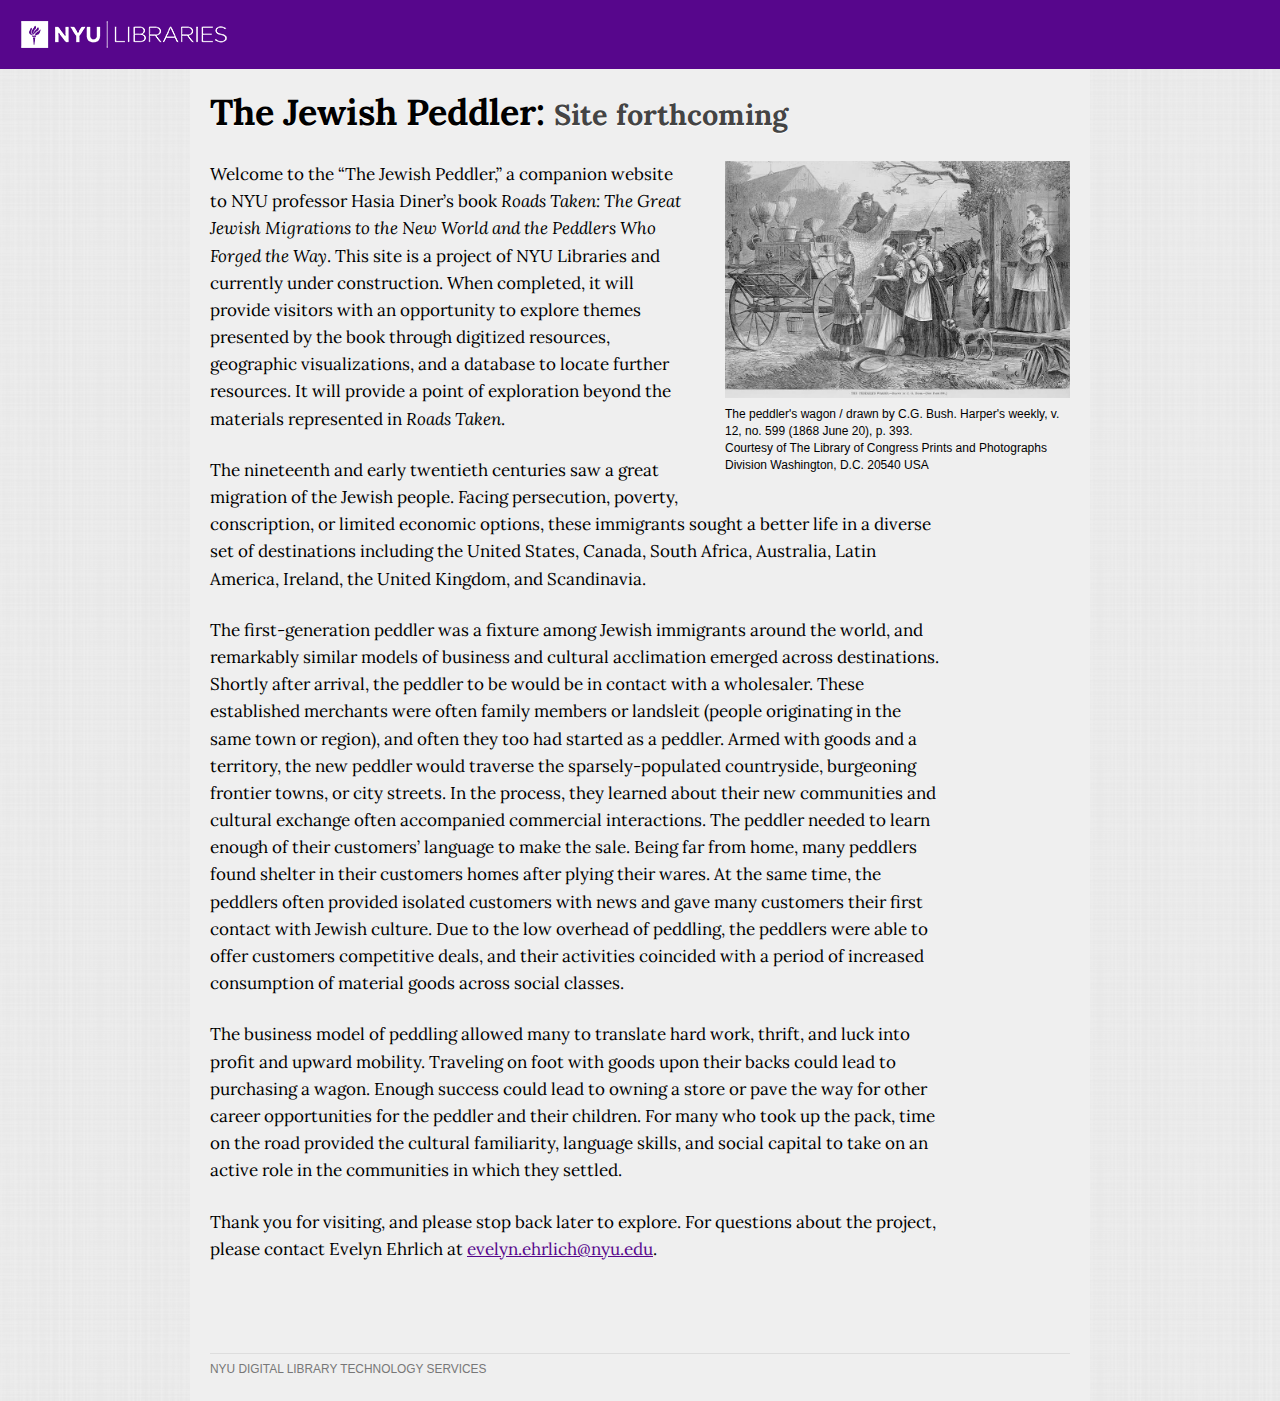
<file: thejewishpeddler.dlib.nyu.edu/index.html>
<!DOCTYPE html>
<html lang="en">

<head>
    <meta charset="UTF-8">
    <meta name="viewport" content="width=device-width; initial-scale=1.0; maximum-scale=1.0; user-scalable=0;">

    <title>The Jewish Peddler: Site forthcoming </title>
<link href='http://fonts.googleapis.com/css?family=Lora:400,400italic' rel='stylesheet' type='text/css'>
    <link rel="stylesheet" href="css/style.min.css">
</head>

<body>
		<header><h1><a href="http://library.nyu.edu/" target="_blank">New York University Libraries</a></h1> </header>
    <div class="container">
        
        <main>

            <h1>The Jewish Peddler: <span>Site forthcoming</span></h1>
                   	 <div class="imgHold imgHold1"><img src="peddlerswagoncropped.jpg" />
        	 	<div class="caption"> The peddler's wagon / drawn by C.G. Bush. Harper's weekly, v. 12, no. 599 (1868 June 20), p. 393. <br>
Courtesy of The Library of Congress Prints and Photographs Division Washington, D.C. 20540 USA</div></div>  
            <p class="firstpara">Welcome to the “The Jewish Peddler,” a companion website to NYU professor Hasia Diner’s book <em>Roads Taken: The Great Jewish Migrations to the New World and the Peddlers Who Forged the Way</em>. This site is a project of NYU Libraries and currently under construction. When completed, it will provide visitors with an opportunity to explore themes presented by the book through digitized resources, geographic visualizations, and a database to locate further resources. It will provide a point of exploration beyond the materials represented in <em>Roads Taken</em>.</p>
          
            <p>The nineteenth and early twentieth centuries saw a great migration of the Jewish people. Facing persecution, poverty, conscription, or limited economic options, these immigrants sought a better life in a diverse set of destinations including the United States, Canada, South Africa, Australia, Latin America, Ireland, the United Kingdom, and Scandinavia. </p>
            <p>The first-generation peddler was a fixture among Jewish immigrants around the world, and remarkably similar models of business and cultural acclimation emerged across destinations. Shortly after arrival, the peddler to be would be in contact with a wholesaler. These established merchants were often family members or landsleit (people originating in the same town or region), and often they too had started as a peddler. Armed with goods and a territory, the new peddler would traverse the sparsely-populated countryside, burgeoning frontier towns, or city streets. In the process, they learned about their new communities and cultural exchange often accompanied commercial interactions. The peddler needed to learn enough of their customers’ language to make the sale. Being far from home, many peddlers found shelter in their customers homes after plying their wares. At the same time, the peddlers often provided isolated customers with news and gave many customers their first contact with Jewish culture. Due to the low overhead of peddling, the peddlers were able to offer customers competitive deals, and their activities coincided with a period of increased consumption of material goods across social classes.</p>
            <p>The business model of peddling allowed many to translate hard work, thrift, and luck into profit and upward mobility. Traveling on foot with goods upon their backs could lead to purchasing a wagon. Enough success could lead to owning a store or pave the way for other career opportunities for the peddler and their children. For many who took up the pack, time on the road provided the cultural familiarity, language skills, and social capital to take on an active role in the communities in which they settled.</p>
            <p>Thank you for visiting, and please stop back later to explore. For questions about the project, please contact Evelyn Ehrlich at <a href="mailto:evelyn.ehrlich@nyu.edu">evelyn.ehrlich@nyu.edu</a>.</p>
        </main>
         <footer class="site-footer"><a href="http://dlib.nyu.edu/dlts/" target="_blank">NYU Digital Library Technology Services</a></footer>
    </div>
   


</body>

</html>
</file>
<file: thejewishpeddler.dlib.nyu.edu/css/style.min.css>
@charset "UTF-8";
/*------------------------------------*\
    STYLE.CSS
\*------------------------------------*/
/**
 *
 * sass --watch style.scss:style.min.css --style compressed
 *
 * Here we pull in some variables, include the inuit.css framework, then add our
 * project-specific components afterwards.
 */
/**
 * Setup
 */
/*------------------------------------*\
    VARS.SCSS
\*------------------------------------*/
/**
 * Any variables you find set in inuit.css’ `_vars.scss` that you do not wish to
 * keep, simply redefine here. This means that if inuit.css, for example, sets
 * your `$base-font-size` at 16px and you wish it to be 14px, simply redeclare
 * that variable in this file. inuit.css ignores its own variables in favour of
 * using your own, so you can completely modify how inuit.css works without ever
 * having to alter the framework itself.
 */
/*------------------------------------*\
    $OBJECTS-AND-ABSTRACTIONS
\*------------------------------------*/
/**
 * All of inuit.css’ objects and abstractions are initially turned off by
 * default. This means that you start any project with as little as possible,
 * and introducing objects and abstractions is as simple as switching the
 * following variables to `true`.
 */
/*------------------------------------*\
    $OVERRIDES
\*------------------------------------*/
/**
 * Place any variables that should override inuit.css’ defaults here.
 */
/*------------------------------------*\
    $CUSTOM
\*------------------------------------*/
/**
 * Place any of your own variables that sit on top of inuit.css here.
 */
/*------------------------------------*\
    INUIT.CSS
\*------------------------------------*/
/*!*
 *
 * inuitcss.com -- @inuitcss -- @csswizardry
 *
 */
/**
 * inuit.css acts as a base stylesheet which you should extend with your own
 * theme stylesheet.
 *
 * inuit.css aims to do the heavy lifting; sorting objects and abstractions,
 * design patterns and fiddly bits of CSS, whilst leaving as much design as
 * possible to you. inuit.css is the scaffolding to your decorator.
 *
 * This stylesheet is heavily documented and contains lots of comments, please
 * take care to read and refer to them as you build. For further support please
 * tweet at @inuitcss.
 *
 * Owing to the amount of comments please only ever use minified CSS in
 * production. This file is purely a dev document.
 *
 * The table of contents below maps to section titles of the same name, to jump
 * to any section simply run a find for $[SECTION-TITLE].
 *
 * Most objects and abstractions come with a chunk of markup that you should be
 * able to paste into any view to quickly see how the CSS works in conjunction
 * with the correct HTML.
 *
 * inuit.css is written to this standard: github.com/csswizardry/CSS-Guidelines
 *
 * LICENSE
 *
 * Copyright 2013 Harry Roberts
 *
 * Licensed under the Apache License, Version 2.0 (the "License");
 * you may not use this file except in compliance with the License.
 * You may obtain a copy of the License at
 *
 * http://apache.org/licenses/LICENSE-2.0
 *
 * Unless required by applicable law or agreed to in writing, software
 * distributed under the License is distributed on an "AS IS" BASIS,
 * WITHOUT WARRANTIES OR CONDITIONS OF ANY KIND, either express or implied.
 * See the License for the specific language governing permissions and
 * limitations under the License.
 *
 * Thank you for choosing inuit.css. May your web fonts render perfectly.
 */
/*------------------------------------*\
    $CONTENTS
\*------------------------------------*/
/**
 * CONTENTS............You’re reading it!
 * WARNING.............Here be dragons!
 * IMPORTS.............Begin importing the sections below
 *
 * MIXINS..............Super-simple Sass stuff
 * NORMALIZE...........normalize.css
 * RESET...............Set some defaults
 * CLEARFIX............
 * SHARED..............Shared declarations
 *
 * MAIN................High-level elements like `html`, `body`, etc.
 * HEADINGS............Double-stranded heading hierarchy
 * PARAGRAPHS..........
 * SMALLPRINT..........Smaller text elements like `small`
 * QUOTES..............
 * CODE................
 * LISTS...............
 * IMAGES..............
 * TABLES..............
 * FORMS...............
 *
 * GRIDS...............Fluid, proportional and nestable grids
 * FLEXBOX.............Crudely emulate flexbox
 * COLUMNS.............CSS3 columns
 * NAV.................A simple abstraction to put a list in horizontal nav mode
 * OPTIONS.............Grouped nav items
 * PAGINATION..........Very stripped back, basic paginator
 * BREADCRUMB..........Simple breadcrumb trail object
 * MEDIA...............Media object
 * MARGINALIA..........Simple marginalia content
 * ISLAND..............Boxed off content
 * BLOCK-LIST..........Blocky lists of content
 * MATRIX..............Gridded lists
 * SPLIT...............A simple split-in-two object
 * THIS-OR-THIS........Options object
 * LINK-COMPLEX........
 * FLYOUT..............Flyout-on-hover object
 * ARROWS..............CSS arrows
 * SPRITE..............Generic spriting element
 * ICON-TEXT...........Icon and text couplings
 * BEAUTONS............Use the beautons micro library
 * LOZENGES............Basic lozenge styles
 * RULES...............Horizontal rules
 * STATS...............Simple stats object
 * GREYBOX.............Wireframing styles
 *
 * WIDTHS..............Width classes for use alongside the grid system etc.
 * PUSH................Push classes for manipulating grids
 * PULL................Pull classes for manipulating grids
 * BRAND...............Helper class to apply brand treatment to elements
 * HELPER..............A series of helper classes to use arbitrarily
 * DEBUG...............Enable to add visual flags for debugging purposes
 */
/*------------------------------------*\
    $WARNING
\*------------------------------------*/
/*
 * inuit.css, being an OO framework, works in keeping with the open/closed
 * principle. The variables you set previously are now being used throughout
 * inuit.css to style everything we need for a base. Any custom styles SHOULD
 * NOT be added or modified in inuit.css directly, but added via your theme
 * stylesheet as per the open/closed principle:
 *
 * csswizardry.com/2012/06/the-open-closed-principle-applied-to-css
 *
 * Try not to edit any CSS beyond this point; if you find you need to do so
 * it is a failing of the framework so please tweet at @inuitcss.
 */
/*------------------------------------*\
    $IMPORTS
\*------------------------------------*/
/**
 * Generic utility styles etc.
 */
/*------------------------------------*\
    $DEFAULTS
\*------------------------------------*/
/**
 * inuit.css’ default variables. Redefine these in your `_vars.scss` file (found
 * in the inuit.css-web-template) to override them.
 */
/*------------------------------------*\
    $DEBUG
\*------------------------------------*/
/**
 * Debug mode will visually highlight any potential markup/accessibility quirks
 * in the browser. Set to `true` or `false`.
 */
/*------------------------------------*\
    $BORDER-BOX
\*------------------------------------*/
/**
 * Do you want all elements to adopt `box-sizing:border-box;` as per
 * paulirish.com/2012/box-sizing-border-box-ftw ?
 */
/*------------------------------------*\
    $BASE
\*------------------------------------*/
/**
 * Base stuff
 */
/**
 * Base font-family.
 */
/**
 * Default colour for objects’ borders etc.
 */
/*------------------------------------*\
    $RESPONSIVE
\*------------------------------------*/
/**
 * Responsiveness?
 */
/**
 * Responsiveness for widescreen/high resolution desktop monitors and beyond?
 * Note: `$responsive` variable above must be set to true before enabling this.
 */
/**
 * Responsive push and pull produce a LOT of code, only turn them on if you
 * definitely need them.
 */
/**
 * Note: `$push` variable above must be set to true before enabling these.
 */
/**
 * Note: `$pull` variable above must be set to true before enabling these.
 */
/**
 * Tell inuit.css when breakpoints start.
 */
/*------------------------------------*\
    $FONT-SIZES
\*------------------------------------*/
/**
 * Font-sizes (in pixels). Refer to relevant sections for their implementations.
 */
/*------------------------------------*\
    $QUOTES
\*------------------------------------*/
/**
 * English quote marks?
 */
/**
 * If you want English quotes then please do not edit these; they’re only here
 * because Sass needs them.
 */
/**
 * If you need non-English quotes, please alter the following values accordingly:
 */
/*------------------------------------*\
    $BRAND
\*------------------------------------*/
/**
 * Brand stuff
 */
/**
 * How big would you like round corners to be by default?
 */
/*------------------------------------*\
    $OBJECTS AND ABSTRACTIONS
\*------------------------------------*/
/**
 * Which objects and abstractions would you like to use?
 */
/*------------------------------------*\
    $FRAMEWORK
\*------------------------------------*/
/**
 * inuit.css will work these next ones out for use within the framework.
 *
 * Assign our `$base-line-height` to a new spacing var for more transparency.
 */
/*------------------------------------*\
    $MIXINS
\*------------------------------------*/
/**
 * Create a fully formed type style (sizing and vertical rhythm) by passing in a
 * single value, e.g.:
 *
   `@include font-size(10px);`
 *
 * Thanks to @redclov3r for the `line-height` Sass:
 * twitter.com/redclov3r/status/250301539321798657
 */
/**
 * Style any number of headings in one fell swoop, e.g.:
 *
   .foo{
       @include headings(1, 3){
           color:#BADA55;
       }
    }
 *
 * With thanks to @lar_zzz, @paranoida, @rowanmanning and ultimately
 * @thierrylemoulec for refining and improving my initial mixin.
 */
/**
 * Create vendor-prefixed CSS in one go, e.g.
 *
   `@include vendor(border-radius, 4px);`
 *
 */
/**
 * Create CSS keyframe animations for all vendors in one go, e.g.:
 *
   .foo{
       @include vendor(animation, shrink 3s);
   }

   @include keyframe(shrink){
       from{
           font-size:5em;
       }
   }
 *
 * Courtesy of @integralist: twitter.com/integralist/status/260484115315437569
 */
/**
 * Force overly long spans of text to truncate, e.g.:
 *
   `@include truncate(100%);`
 *
 * Where `$truncation-boundary` is a united measurement.
 */
/**
 * CSS arrows!!! But... before you read on, you might want to grab a coffee...
 *
 * This mixin creates a CSS arrow on a given element. We can have the arrow
 * appear in one of 12 locations, thus:
 *
 *       01    02    03
 *    +------------------+
 * 12 |                  | 04
 *    |                  |
 * 11 |                  | 05
 *    |                  |
 * 10 |                  | 06
 *    +------------------+
 *       09    08    07
 *
 * You pass this position in along with a desired arrow color and optional
 * border color, for example:
 *
 * `@include arrow(top, left, red)`
 *
 * for just a single, red arrow, or:
 *
 * `@include arrow(bottom, center, red, black)`
 *
 * which will create a red triangle with a black border which sits at the bottom
 * center of the element. Call the mixin thus:
 *
   .foo{
       background-color:#BADA55;
       border:1px solid #ACE;
       @include arrow(top, left, #BADA55, #ACE);
   }
 *
 */
/**
 * Media query mixin.
 *
 * It’s not great practice to define solid breakpoints up-front, preferring to
 * modify your design when it needs it, rather than assuming you’ll want a
 * change at ‘mobile’. However, as inuit.css is required to take a hands off
 * approach to design decisions, this is the closest we can get to baked-in
 * responsiveness. It’s flexible enough to allow you to set your own breakpoints
 * but solid enough to be frameworkified.
 *
 * We define some broad breakpoints in our vars file that are picked up here
 * for use in a simple media query mixin. Our options are:
 *
 * palm
 * lap
 * lap-and-up
 * portable
 * desk
 * desk-wide
 *
 * Not using a media query will, naturally, serve styles to all devices.
 *
 * `@include media-query(palm){ [styles here] }`
 *
 * We work out your end points for you:
 */
/*! normalize.css v2.1.0 | MIT License | git.io/normalize */
/* ==========================================================================
   HTML5 display definitions
   ========================================================================== */
/*
 * Correct `block` display not defined in IE 8/9.
 */
article,
aside,
details,
figcaption,
figure,
footer,
header,
hgroup,
main,
nav,
section,
summary {
  display: block;
}

/*
 * Correct `inline-block` display not defined in IE 8/9.
 */
audio,
canvas,
video {
  display: inline-block;
}

/*
 * Prevent modern browsers from displaying `audio` without controls.
 * Remove excess height in iOS 5 devices.
 */
audio:not([controls]) {
  display: none;
  height: 0;
}

/*
 * Address styling not present in IE 8/9.
 */
[hidden] {
  display: none;
}

/* ==========================================================================
   Base
   ========================================================================== */
/*
 * 1. Set default font family to sans-serif.
 * 2. Prevent iOS text size adjust after orientation change, without disabling
 *    user zoom.
 */
html {
  font-family: sans-serif;
  /* 1 */
  -webkit-text-size-adjust: 100%;
  /* 2 */
  -ms-text-size-adjust: 100%;
  /* 2 */
}

/*
 * Remove default margin.
 */
body {
  margin: 0;
}

/* ==========================================================================
   Links
   ========================================================================== */
/*
 * Address `outline` inconsistency between Chrome and other browsers.
 */
a:focus {
  outline: thin dotted;
}

/*
 * Improve readability when focused and also mouse hovered in all browsers.
 */
a:active,
a:hover {
  outline: 0;
}

/* ==========================================================================
   Typography
   ========================================================================== */
/*
 * Address variable `h1` font-size and margin within `section` and `article`
 * contexts in Firefox 4+, Safari 5, and Chrome.
 */
h1 {
  font-size: 2em;
  margin: 0.67em 0;
}

/*
 * Address styling not present in IE 8/9, Safari 5, and Chrome.
 */
abbr[title] {
  border-bottom: 1px dotted;
}

/*
 * Address style set to `bolder` in Firefox 4+, Safari 5, and Chrome.
 */
b,
strong {
  font-weight: bold;
}

/*
 * Address styling not present in Safari 5 and Chrome.
 */
dfn {
  font-style: italic;
}

/*
 * Address differences between Firefox and other browsers.
 */
hr {
  -moz-box-sizing: content-box;
  box-sizing: content-box;
  height: 0;
}

/*
 * Address styling not present in IE 8/9.
 */
mark {
  background: #ff0;
  color: #000;
}

/*
 * Correct font family set oddly in Safari 5 and Chrome.
 */
code,
kbd,
pre,
samp {
  font-family: monospace, serif;
  font-size: 1em;
}

/*
 * Improve readability of pre-formatted text in all browsers.
 */
pre {
  white-space: pre-wrap;
}

/*
 * Set consistent quote types.
 */
q {
  quotes: "\201C" "\201D" "\2018" "\2019";
}

/*
 * Address inconsistent and variable font size in all browsers.
 */
small {
  font-size: 80%;
}

/*
 * Prevent `sub` and `sup` affecting `line-height` in all browsers.
 */
sub,
sup {
  font-size: 75%;
  line-height: 0;
  position: relative;
  vertical-align: baseline;
}

sup {
  top: -0.5em;
}

sub {
  bottom: -0.25em;
}

/* ==========================================================================
   Embedded content
   ========================================================================== */
/*
 * Remove border when inside `a` element in IE 8/9.
 */
img {
  border: 0;
}

/*
 * Correct overflow displayed oddly in IE 9.
 */
svg:not(:root) {
  overflow: hidden;
}

/* ==========================================================================
   Figures
   ========================================================================== */
/*
 * Address margin not present in IE 8/9 and Safari 5.
 */
figure {
  margin: 0;
}

/* ==========================================================================
   Forms
   ========================================================================== */
/*
 * Define consistent border, margin, and padding.
 */
fieldset {
  border: 1px solid #c0c0c0;
  margin: 0 2px;
  padding: 0.35em 0.625em 0.75em;
}

/*
 * 1. Correct `color` not being inherited in IE 8/9.
 * 2. Remove padding so people aren't caught out if they zero out fieldsets.
 */
legend {
  border: 0;
  /* 1 */
  padding: 0;
  /* 2 */
}

/*
 * 1. Correct font family not being inherited in all browsers.
 * 2. Correct font size not being inherited in all browsers.
 * 3. Address margins set differently in Firefox 4+, Safari 5, and Chrome.
 */
button,
input,
select,
textarea {
  font-family: inherit;
  /* 1 */
  font-size: 100%;
  /* 2 */
  margin: 0;
  /* 3 */
}

/*
 * Address Firefox 4+ setting `line-height` on `input` using `!important` in
 * the UA stylesheet.
 */
button,
input {
  line-height: normal;
}

/*
 * Address inconsistent `text-transform` inheritance for `button` and `select`.
 * All other form control elements do not inherit `text-transform` values.
 * Correct `button` style inheritance in Chrome, Safari 5+, and IE 8+.
 * Correct `select` style inheritance in Firefox 4+ and Opera.
 */
button,
select {
  text-transform: none;
}

/*
 * 1. Avoid the WebKit bug in Android 4.0.* where (2) destroys native `audio`
 *    and `video` controls.
 * 2. Correct inability to style clickable `input` types in iOS.
 * 3. Improve usability and consistency of cursor style between image-type
 *    `input` and others.
 */
button,
html input[type="button"],
input[type="reset"],
input[type="submit"] {
  -webkit-appearance: button;
  /* 2 */
  cursor: pointer;
  /* 3 */
}

/*
 * Re-set default cursor for disabled elements.
 */
button[disabled],
html input[disabled] {
  cursor: default;
}

/*
 * 1. Address box sizing set to `content-box` in IE 8/9.
 * 2. Remove excess padding in IE 8/9.
 */
input[type="checkbox"],
input[type="radio"] {
  box-sizing: border-box;
  /* 1 */
  padding: 0;
  /* 2 */
}

/*
 * 1. Address `appearance` set to `searchfield` in Safari 5 and Chrome.
 * 2. Address `box-sizing` set to `border-box` in Safari 5 and Chrome
 *    (include `-moz` to future-proof).
 */
input[type="search"] {
  -webkit-appearance: textfield;
  /* 1 */
  -moz-box-sizing: content-box;
  -webkit-box-sizing: content-box;
  /* 2 */
  box-sizing: content-box;
}

/*
 * Remove inner padding and search cancel button in Safari 5 and Chrome
 * on OS X.
 */
input[type="search"]::-webkit-search-cancel-button,
input[type="search"]::-webkit-search-decoration {
  -webkit-appearance: none;
}

/*
 * Remove inner padding and border in Firefox 4+.
 */
button::-moz-focus-inner,
input::-moz-focus-inner {
  border: 0;
  padding: 0;
}

/*
 * 1. Remove default vertical scrollbar in IE 8/9.
 * 2. Improve readability and alignment in all browsers.
 */
textarea {
  overflow: auto;
  /* 1 */
  vertical-align: top;
  /* 2 */
}

/* ==========================================================================
   Tables
   ========================================================================== */
/*
 * Remove most spacing between table cells.
 */
table {
  border-collapse: collapse;
  border-spacing: 0;
}

/*------------------------------------*\
    $RESET
\*------------------------------------*/
/**
 * A more considered reset; more of a restart...
 * As per: csswizardry.com/2011/10/reset-restarted
 */
/**
* Let’s make the box model all nice, shall we...?
*/
*, *:before, *:after {
  -webkit-box-sizing: border-box;
  -moz-box-sizing: border-box;
  -ms-box-sizing: border-box;
  -o-box-sizing: border-box;
  box-sizing: border-box;
}

/**
 * The usual...
 */
h1, h2, h3, h4, h5, h6,
p, blockquote, pre,
dl, dd, ol, ul,
form, fieldset, legend,
table, th, td, caption,
hr {
  margin: 0;
  padding: 0;
}

/**
 * Give a help cursor to elements that give extra info on `:hover`.
 */
abbr[title], dfn[title] {
  cursor: help;
}

/**
 * Remove underlines from potentially troublesome elements.
 */
u, ins {
  text-decoration: none;
}

/**
 * Apply faux underline via `border-bottom`.
 */
ins {
  border-bottom: 1px solid;
}

/**
 * So that `alt` text is visually offset if images don’t load.
 */
img {
  font-style: italic;
}

/**
 * Give form elements some cursor interactions...
 */
label,
input,
textarea,
button,
select,
option {
  cursor: pointer;
}

.text-input:active,
.text-input:focus,
textarea:active,
textarea:focus {
  cursor: text;
  outline: none;
}

/*------------------------------------*\
    $CLEARFIX
\*------------------------------------*/
/**
 * Micro clearfix, as per: css-101.org/articles/clearfix/latest-new-clearfix-so-far.php
 * Extend the clearfix class with Sass to avoid the `.cf` class appearing over
 * and over in your markup.
 */
.cf:after {
  content: "";
  display: table;
  clear: both;
}

/*------------------------------------*\
    $SHARED
\*------------------------------------*/
/**
 * Where `margin-bottom` is concerned, this value will be the same as the
 * base line-height. This allows us to keep a consistent vertical rhythm.
 * As per: csswizardry.com/2012/06/single-direction-margin-declarations
 */
/**
 * Base elements
 */
h1, h2, h3, h4, h5, h6, hgroup,
ul, ol, dl,
blockquote, p, address,
table,
fieldset, figure,
pre,
.media,
.island,
.islet {
  margin-bottom: 24px;
  margin-bottom: 1.5rem;
}
.islet h1, .islet h2, .islet h3, .islet h4, .islet h5, .islet h6, .islet hgroup, .islet
ul, .islet ol, .islet dl, .islet
blockquote, .islet p, .islet address, .islet
table, .islet
fieldset, .islet figure, .islet
pre, .islet
.media, .islet
.island, .islet
.islet {
  margin-bottom: 12px;
  margin-bottom: 0.75rem;
}

/**
 * Doubled up `margin-bottom` helper class.
 */
.landmark {
  margin-bottom: 48px;
  margin-bottom: 3rem;
}

/**
 * `hr` elements only take up a few pixels, so we need to give them special
 * treatment regarding vertical rhythm.
 */
hr {
  margin-bottom: 22px;
  margin-bottom: 1.375rem;
}

/**
 * Where `margin-left` is concerned we want to try and indent certain elements
 * by a consistent amount. Define that amount once, here.
 */
ul, ol, dd {
  margin-left: 48px;
  margin-left: 3rem;
}

/**
 * Base styles; unclassed HTML elements etc.
 */
/*------------------------------------*\
    $MAIN
\*------------------------------------*/
html {
  font: 1em/1.5 sans-serif;
  overflow-y: scroll;
  min-height: 100%;
}

/*------------------------------------*\
    $HEADINGS
\*------------------------------------*/
/**
 * As per: csswizardry.com/2012/02/pragmatic-practical-font-sizing-in-css
 *
 * When we define a heading we also define a corresponding class to go with it.
 * This allows us to apply, say, `class=alpha` to a `h3`; a double-stranded
 * heading hierarchy.
 */
h1, .alpha {
  font-size: 36px;
  font-size: 2.25rem;
  line-height: 1.33333;
}

h2, .beta {
  font-size: 30px;
  font-size: 1.875rem;
  line-height: 1.6;
}

h3, .gamma {
  font-size: 24px;
  font-size: 1.5rem;
  line-height: 1;
}

h4, .delta {
  font-size: 20px;
  font-size: 1.25rem;
  line-height: 1.2;
}

h5, .epsilon {
  font-size: 16px;
  font-size: 1rem;
  line-height: 1.5;
}

h6, .zeta {
  font-size: 14px;
  font-size: 0.875rem;
  line-height: 1.71429;
}

/**
 * Heading groups and generic any-heading class.
 * To target any heading of any level simply apply a class of `.hN`, e.g.:
 *
   <hgroup>
       <h1 class=hN>inuit.css</h1>
       <h2 class=hN>Best. Framework. Ever!</h2>
   </hgroup>
 *
 */
hgroup .hN {
  margin-bottom: 0;
}

/**
 * A series of classes for setting massive type; for use in heroes, mastheads,
 * promos, etc.
 */
.giga {
  font-size: 96px;
  font-size: 6rem;
  line-height: 1;
}

.mega {
  font-size: 72px;
  font-size: 4.5rem;
  line-height: 1;
}

.kilo {
  font-size: 48px;
  font-size: 3rem;
  line-height: 1;
}

/*------------------------------------*\
    $PARAGRAPHS
\*------------------------------------*/
/**
 * The `.lede` class is used to make the introductory text (usually a paragraph)
 * of a document slightly larger.
 */
.lede,
.lead {
  font-size: 18px;
  font-size: 1.125rem;
  line-height: 1.33333;
}

/*------------------------------------*\
    $SMALLPRINT
\*------------------------------------*/
/**
 * A series of classes for setting tiny type; for use in smallprint etc.
 */
.smallprint,
.milli {
  font-size: 12px;
  font-size: 0.75rem;
  line-height: 2;
}

.micro {
  font-size: 10px;
  font-size: 0.625rem;
  line-height: 2.4;
}

/*------------------------------------*\
    $QUOTES
\*------------------------------------*/
/**
 * If English quotes are set in `_vars.scss`, define them here.
 */
/**
 * Big up @boblet: html5doctor.com/blockquote-q-cite
 */
/**
 * Inline quotes.
 */
q {
  quotes: "‘" "’" "\\201C" "\\201D";
}
q:before {
  content: "\2018";
  content: open-quote;
}
q:after {
  content: "\2019";
  content: close-quote;
}
q q:before {
  content: "\201C";
  content: open-quote;
}
q q:after {
  content: "\201D";
  content: close-quote;
}

blockquote {
  quotes: "\\201C" "\\201D";
}
blockquote p:before {
  content: "\\201C";
  content: open-quote;
}
blockquote p:after {
  content: "";
  content: no-close-quote;
}
blockquote p:last-of-type:after {
  content: "\\201D";
  content: close-quote;
}
blockquote q:before {
  content: "\2018";
  content: open-quote;
}
blockquote q:after {
  content: "\2019";
  content: close-quote;
}

/**
 *
   <blockquote>
       <p>Insanity: doing the same thing over and over again and expecting
       different results.</p>
       <b class=source>Albert Einstein</b>
   </blockquote>
 *
 */
blockquote {
  /**
   * .4em is roughly equal to the width of the opening “ that we wish to hang.
   */
  text-indent: -0.41em;
}
blockquote p:last-of-type {
  margin-bottom: 0;
}

.source {
  display: block;
  text-indent: 0;
}
.source:before {
  content: "\2014";
}

/*------------------------------------*\
    $CODE
\*------------------------------------*/
/**
 * Use an explicit font stack to ensure browsers render correct `line-height`.
 */
pre {
  overflow: auto;
}

pre mark {
  background: none;
  border-bottom: 1px solid;
  color: inherit;
}

/**
 * Add comments to your code examples, e.g.:
 *
   <code>&lt;/div&gt;<span class=code-comment>&lt;!-- /wrapper --&gt;</span></code>
 *
 */
.code-comment {
  /**
   * Override this setting in your theme stylesheet
   */
  opacity: 0.75;
  filter: alpha(opacity=75);
}

/**
 * You can add line numbers to your code examples but be warned, it requires
 * some pretty funky looking markup, e.g.:
 *
   <ol class=line-numbers>
       <li><code>.nav{</code></li>
       <li><code>    list-style:none;</code></li>
       <li><code>    margin-left:0;</code></li>
       <li><code>}</code></li>
       <li><code>    .nav > li,</code></li>
       <li><code>        .nav > li > a{</code></li>
       <li><code>            display:inline-block;</code></li>
       <li><code>           *display:inline-block;</code></li>
       <li><code>            zoom:1;</code></li>
       <li><code>        }</code></li>
   </ol>
 *
 * 1. Make the list look like code.
 * 2. Give the list flush numbers with a leading zero.
 * 3. Make sure lines of code don’t wrap.
 * 4. Give the code form by forcing the `code` to honour white-space.
 */
.line-numbers {
  font-family: monospace, serif;
  /* [1] */
  list-style: decimal-leading-zero inside;
  /* [2] */
  white-space: nowrap;
  /* [3] */
  overflow: auto;
  /* [3] */
  margin-left: 0;
}

.line-numbers code {
  white-space: pre;
  /* [4] */
}

/*------------------------------------*\
    $IMAGES
\*------------------------------------*/
/**
 * Demo: jsfiddle.net/inuitcss/yMtur
 */
/**
 * Fluid images.
 */
img {
  max-width: 100%;
}

/**
 * Non-fluid images if you specify `width` and/or `height` attributes.
 */
img[width],
img[height] {
  max-width: none;
}

/**
 * Rounded images.
 */
.img--round {
  border-radius: 4px;
}

/**
 * Image placement variations.
 */
.img--right {
  float: right;
  margin-bottom: 24px;
  margin-left: 24px;
}

.img--left {
  float: left;
  margin-right: 24px;
  margin-bottom: 24px;
}

.img--center {
  display: block;
  margin-right: auto;
  margin-bottom: 24px;
  margin-left: auto;
}

/**
 * Keep your images on your baseline.
 *
 * Please note, these will not work too nicely with fluid images and will
 * distort when resized below a certain width. Use with caution.
 */
.img--short {
  height: 120px;
}

.img--medium {
  height: 240px;
}

.img--tall {
  height: 360px;
}

/**
 * Images in `figure` elements.
 */
figure > img {
  display: block;
}

/*------------------------------------*\
    $LISTS
\*------------------------------------*/
/**
 * Remove vertical spacing from nested lists.
 */
li > ul,
li > ol {
  margin-bottom: 0;
}

/**
 * Have a numbered `ul` without the semantics implied by using an `ol`.
 */
/*ul*/
.numbered-list {
  list-style-type: decimal;
}

/**
 * Objects and abstractions
 */
/**
 * Style trumps; helper and brand classes

@import "generic/widths";
@import "generic/push";
@import "generic/pull";
@import "generic/brand";
@import "generic/helper";
@import "generic/debug"; */
/**
 * She’s all yours, cap’n... Begin importing your stuff here.
 */
body {
  font: 400 17px/1.6 "Lora", Georgia;
  background-image: url(../fabric_plaid.png);
}
body em {
  font: italic 400 17px/1.6 "Lora", Georgia;
}

header {
  background-image: url(../header.png);
  background-position: 21px 21px;
  background-repeat: no-repeat;
  background-color: #57068c;
  height: 69px;
}
header h1 {
  text-indent: -1000em;
  margin-bottom: 0;
}
header h1 a {
  height: 65px;
  width: 280px;
  display: block;
}

main h1 {
  text-shadow: 0px 1px 1px #ffffff;
}
main h1 span {
  display: inline-block;
  font-size: .8em;
  color: #444;
}
main p {
  max-width: 43em;
}
@media only screen and (min-width: 771px) {
  main p.firstpara {
    max-width: 55%;
  }
}
main a, main a:link, main a:hover, main a:visited {
  color: #57068C;
}

/******  */
.container {
  max-width: 900px;
  margin: 0 auto 0;
  background-color: #efefef;
  padding: 20px;
}

.site-footer {
  background: #4E4E4E;
  background-color: #efefef;
  border-top: 1px solid #ddd;
  max-width: 900px;
  margin: 90px auto 0;
  text-transform: uppercase;
  font-family: Helvetica, sans-serif;
}
.site-footer a, .site-footer a:link, .site-footer a:hover, .site-footer a:focus, .site-footer a:visited {
  color: #777;
  font-size: .7em;
  text-decoration: none;
}
.site-footer a:hover {
  color: #444;
}

.imgHold {
  width: 40%;
  min-width: 345px;
  float: right;
  margin-left: 20px;
  margin-bottom: 20px;
}
.imgHold .caption {
  font: normal 12px/1.4 Helvetica, sans-serif;
}
@media only screen and (max-width: 770px) {
  .imgHold {
    display: none;
  }
}

/*# sourceMappingURL=style.min.css.map */
</file>
